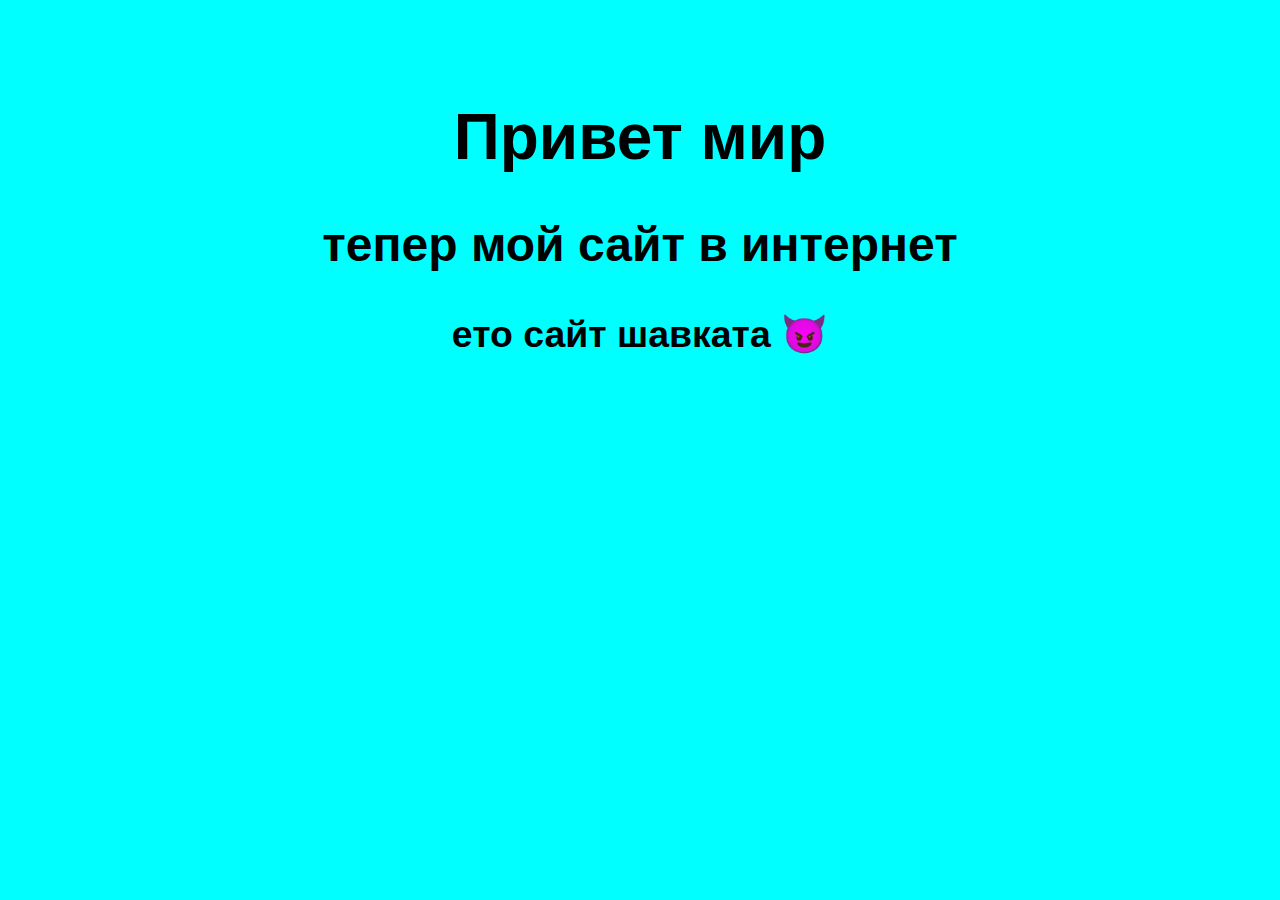
<file: githap/index.html>
<!DOCTYPE html>
<html lang="en">
<head>
    <meta charset="UTF-8">
    <meta name="viewport" content="width=device-width, initial-scale=1.0">
    <title>Document</title>
    <link rel="stylesheet" href="style.css">
</head>
<body>
    <h1>Привет мир</h1>
    <h2>тепер мой сайт в интернет</h2>
    <h3>ето сайт шавката 😈</h3>
</body>
</html>
</file>
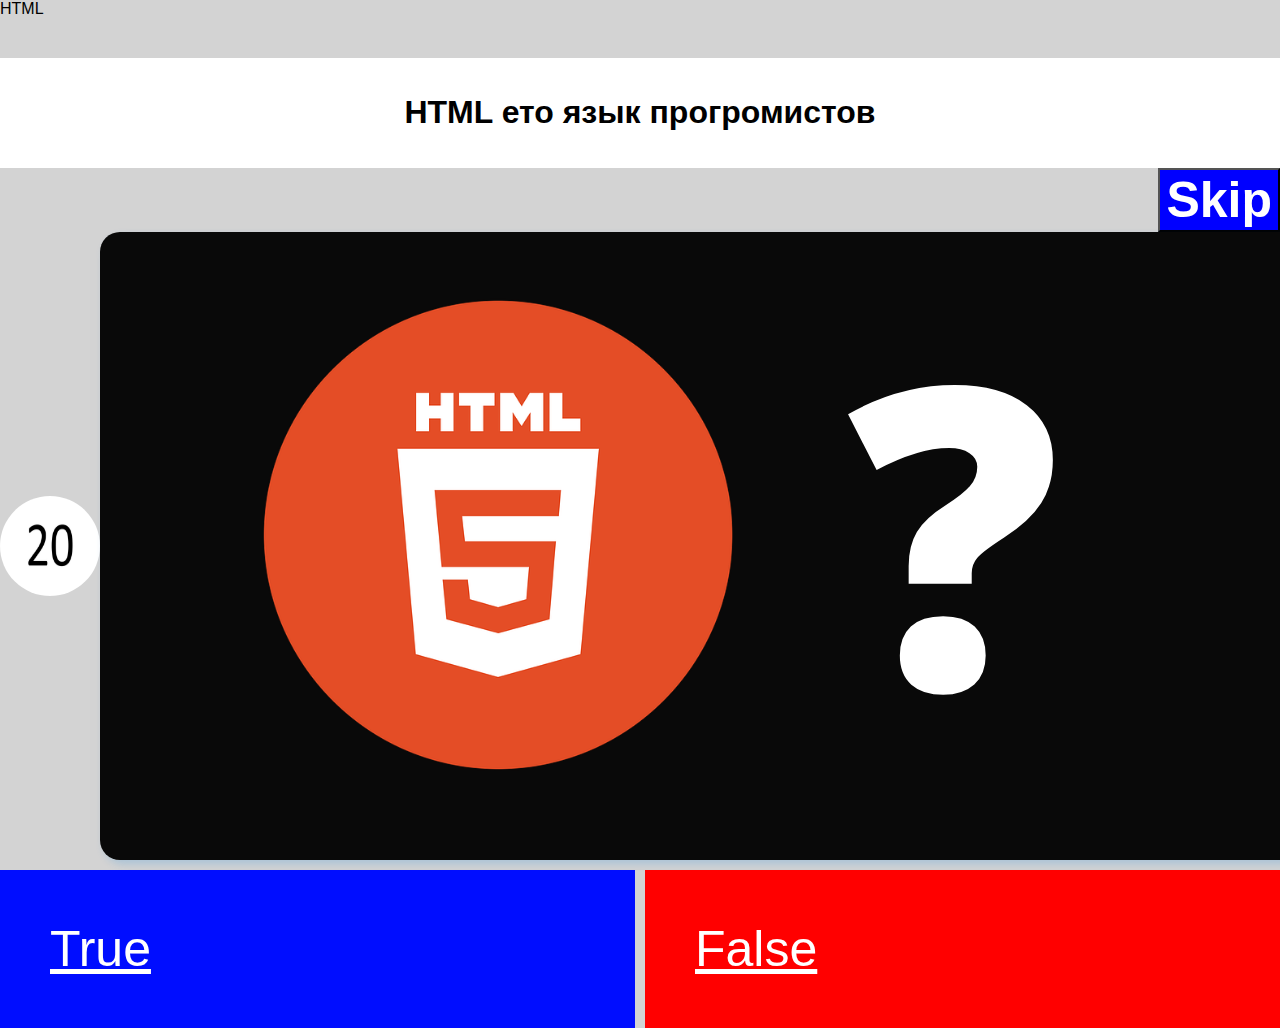
<file: kahoot/index.html>
<!DOCTYPE html>
<html lang="en">
<head>
    <meta charset="UTF-8">
    <meta name="viewport" content="width=device-width, initial-scale=1.0">
    <title>Document</title>
    <link rel="stylesheet" href="style.css">
</head>HTML 
<body>
    <div class="quiz">
        <h1>HTML ето язык прогромистов</h1>
    </div>

    <button class="skip">Skip</button>

    <div class="box">
        <img src="DOMsvP.gif" alt="" class="DOMsv gif">
        <img src="kahot.png" alt="" class="kahot">
        <b>0 <br> answers</b>
    </div>

    <div class="ansvers">
        <a href="" class="btn btn1">True</a>
        <a href="index2.html" class="btn btn2">False</a>
    </div>
</body>
</html>
</file>
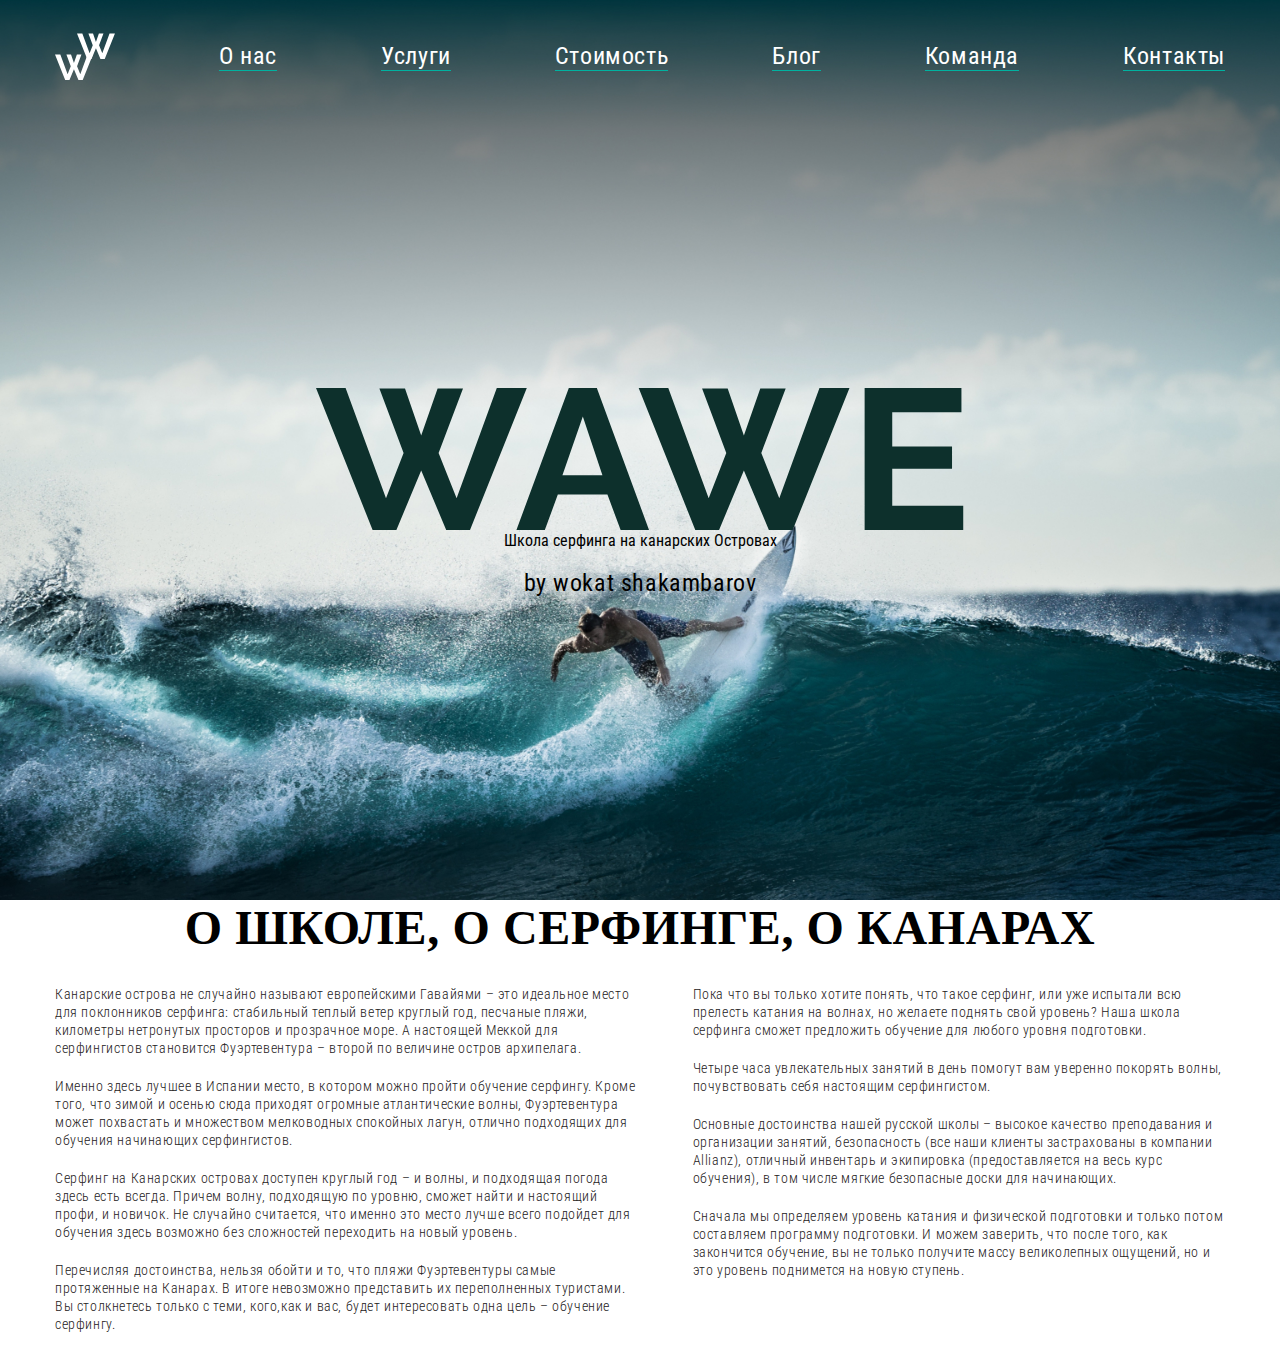
<file: wawe/index.html>
<!DOCTYPE html>
<html lang="en">
<head>
    <meta charset="UTF-8">
    <meta name="viewport" content="width=device-width, initial-scale=1.0">
    <title>Document</title>
    <link rel="preconnect" href="https://fonts.googleapis.com">
<link rel="preconnect" href="https://fonts.gstatic.com" crossorigin>
<link href="https://fonts.googleapis.com/css2?family=Roboto+Condensed:wght@400;500;700;800;900&display=swap" rel="stylesheet">
<link rel="stylesheet" href="reset.css">
<link rel="stylesheet" href="style.css">
   
</head>
<body>
    <div class="wawe">
        <header>
            <div class="container">
                <nav>
                    <img src="loko.svg" alt="" class="logo">
                    <a href="" class="link">О нас</a>
                    <a href="" class="link">Услуги</a>
                    <a href="" class="link">Стоимость</a>
                    <a href="" class="link">Блог</a>
                    <a href="" class="link">Команда</a>
                    <a href="" class="link">Контакты</a>
                </nav>
            </div>
        </header>

        <div class="container">
            <div class="title">
                <svg width="100%" max-width="600px" height="142" viewBox="0 0 648 142" fill="none" xmlns="http://www.w3.org/2000/svg">
                    <path d="M63.4 0.399999H89L105.2 47.4L121.6 0.399999H147L122.6 65L140.6 110.2L180.8 -7.62939e-06H210.8L154 142H130.2L105.2 82.4L80.4 142H56.6L0 -7.62939e-06H29.6L70 110.2L87.6 65L63.4 0.399999ZM252.828 -7.62939e-06H280.828L333.028 142H304.628L291.428 106.6H241.828L228.828 142H200.428L252.828 -7.62939e-06ZM286.428 87.2L266.828 28.6L246.428 87.2H286.428ZM386.084 0.399999H411.684L427.884 47.4L444.284 0.399999H469.684L445.284 65L463.284 110.2L503.484 -7.62939e-06H533.484L476.684 142H452.884L427.884 82.4L403.084 142H379.284L322.684 -7.62939e-06H352.284L392.684 110.2L410.284 65L386.084 0.399999ZM647.231 117.8V142H548.631V-7.62939e-06H645.431V24.2H576.231V58.4H636.031V80.8H576.231V117.8H647.231Z" fill="#0D302C"/>
                    </svg>
                    <p>Школа серфинга на канарских Островах</p>
                    <h3>by wokat shakambarov </h3>
            </div>
        </div>
    </div>

    <div class="info">
        <div class="container">
            <h2 class="big-title"> О  ШКОЛЕ, О СЕРФИНГЕ, О КАНАРАХ  </h2>

            <div class="wrap">
                <div class="box">
                    <p>Канарские острова не случайно называют европейскими Гавайями – это идеальное место для поклонников серфинга: стабильный теплый ветер круглый год, песчаные пляжи, километры нетронутых просторов и прозрачное море. А настоящей Меккой для серфингистов становится Фуэртевентура – второй по величине остров архипелага.</p>
                    <p>Именно здесь лучшее в Испании место, в котором можно пройти обучение серфингу. Кроме того, что зимой и осенью сюда приходят огромные атлантические волны, Фуэртевентура может похвастать и множеством мелководных спокойных лагун, отлично подходящих для обучения начинающих серфингистов.</p>
                    <p>Серфинг на Канарских островах доступен круглый год – и волны, и подходящая погода здесь есть всегда. Причем волну, подходящую по уровню, сможет найти и настоящий профи, и новичок. Не случайно считается, что именно это место лучше всего подойдет для обучения здесь возможно без сложностей переходить на новый уровень.</p>
                    <p>Перечисляя достоинства, нельзя обойти и то, что пляжи Фуэртевентуры самые протяженные на Канарах. В итоге невозможно представить их переполненных туристами. Вы столкнетесь только с теми, кого,как и вас, будет интересовать одна цель – обучение серфингу.</p>
                    <p></p>
                </div>

                <div class="box">
                    <p>Пока что вы только хотите понять, что такое серфинг, или уже испытали всю прелесть катания на волнах, но желаете поднять свой уровень? Наша школа серфинга сможет предложить обучение для любого уровня подготовки.                    </p>
                    <p>Четыре часа увлекательных занятий в день помогут вам уверенно покорять волны, почувствовать себя настоящим серфингистом.</p>
                    <p>Основные достоинства нашей русской школы – высокое качество преподавания и организации занятий, безопасность (все наши клиенты застрахованы в компании Allianz), отличный инвентарь и экипировка (предоставляется на весь курс обучения), в том числе мягкие безопасные доски для начинающих.</p>
                    <p>Сначала мы определяем уровень катания и физической подготовки и только потом составляем программу подготовки. И можем заверить, что после того, как закончится обучение, вы не только получите массу великолепных ощущений, но и это уровень поднимется на новую ступень.</p>
                </div>
            </div>
        </div>
    </div>


    
</body>
</html>
</file>
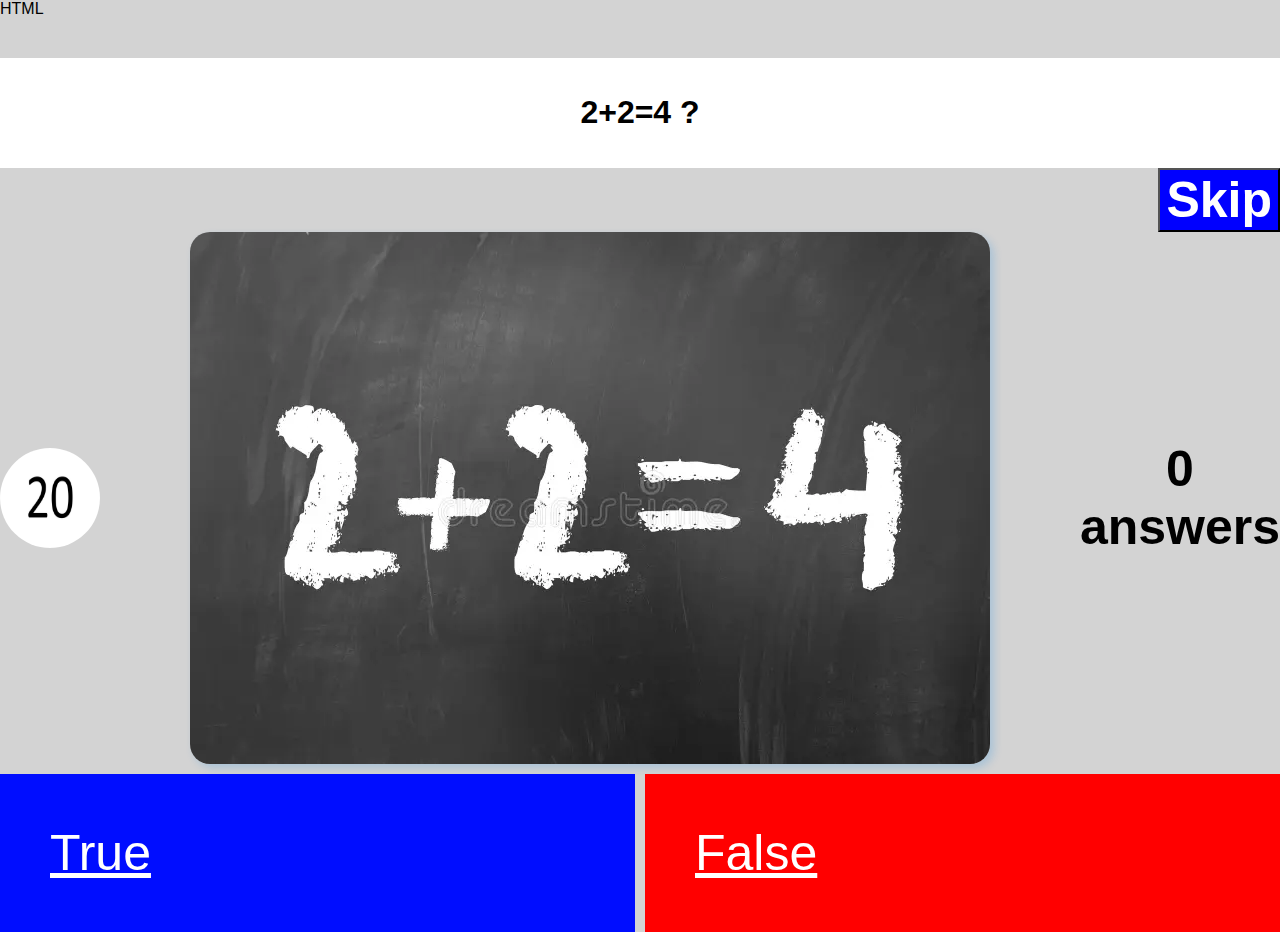
<file: kahoot/index3.html>
<!DOCTYPE html>
<html lang="en">
<head>
    <meta charset="UTF-8">
    <meta name="viewport" content="width=device-width, initial-scale=1.0">
    <title>Document</title>
    <link rel="stylesheet" href="style.css">
</head>HTML 
<body>
    <div class="quiz">
        <h1>2+2=4 ?</h1>
    </div>

    <button class="skip">Skip</button>

    <div class="box">
        <img src="DOMsvP.gif" alt="" class="DOMsv gif">
        <img src="ming.webp" alt="" class="kahot">
        <b>0 <br> answers</b>
    </div>
        
        
    <div class="ansvers">
        <a href="win.html" class="btn btn1">True</a>
        <a href="mingo.html" class="btn btn2">False</a>
    </div>
</body>
</html>
</file>
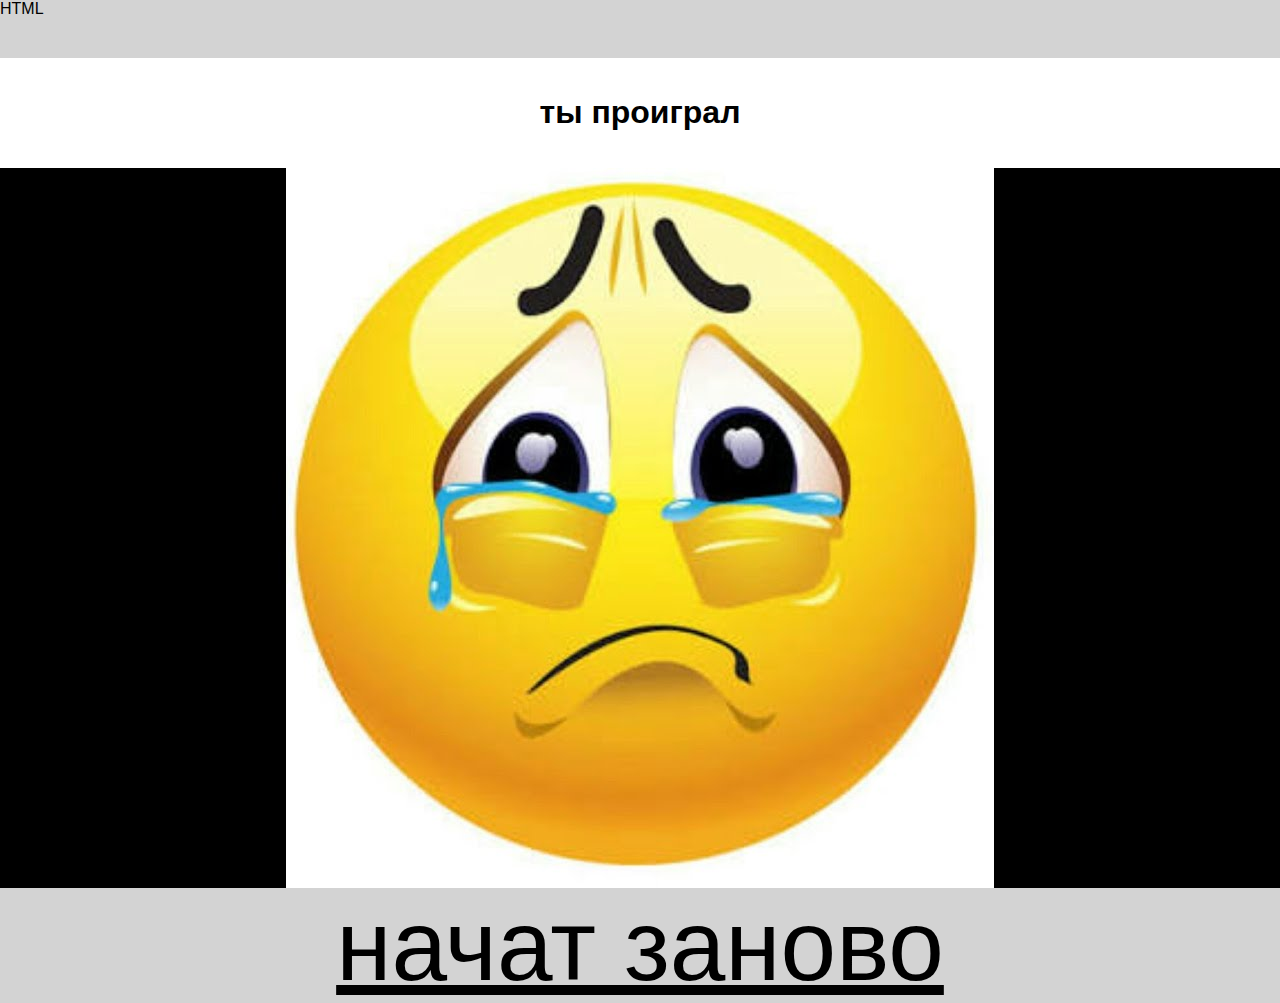
<file: kahoot/mingo.html>
<!DOCTYPE html>
<html lang="en">
<head>
    <meta charset="UTF-8">
    <meta name="viewport" content="width=device-width, initial-scale=1.0">
    <title>Document</title>
    <link rel="stylesheet" href="style.css">
</head>HTML 
<body>
    <div class="quiz">
        <h1>ты проиграл</h1>

        
    </div>
    <img class="tiy" src="./mingo.jpg" alt="">

    <a class="nou" href="index.html">начат заново</a>


</body>
</html>
</file>
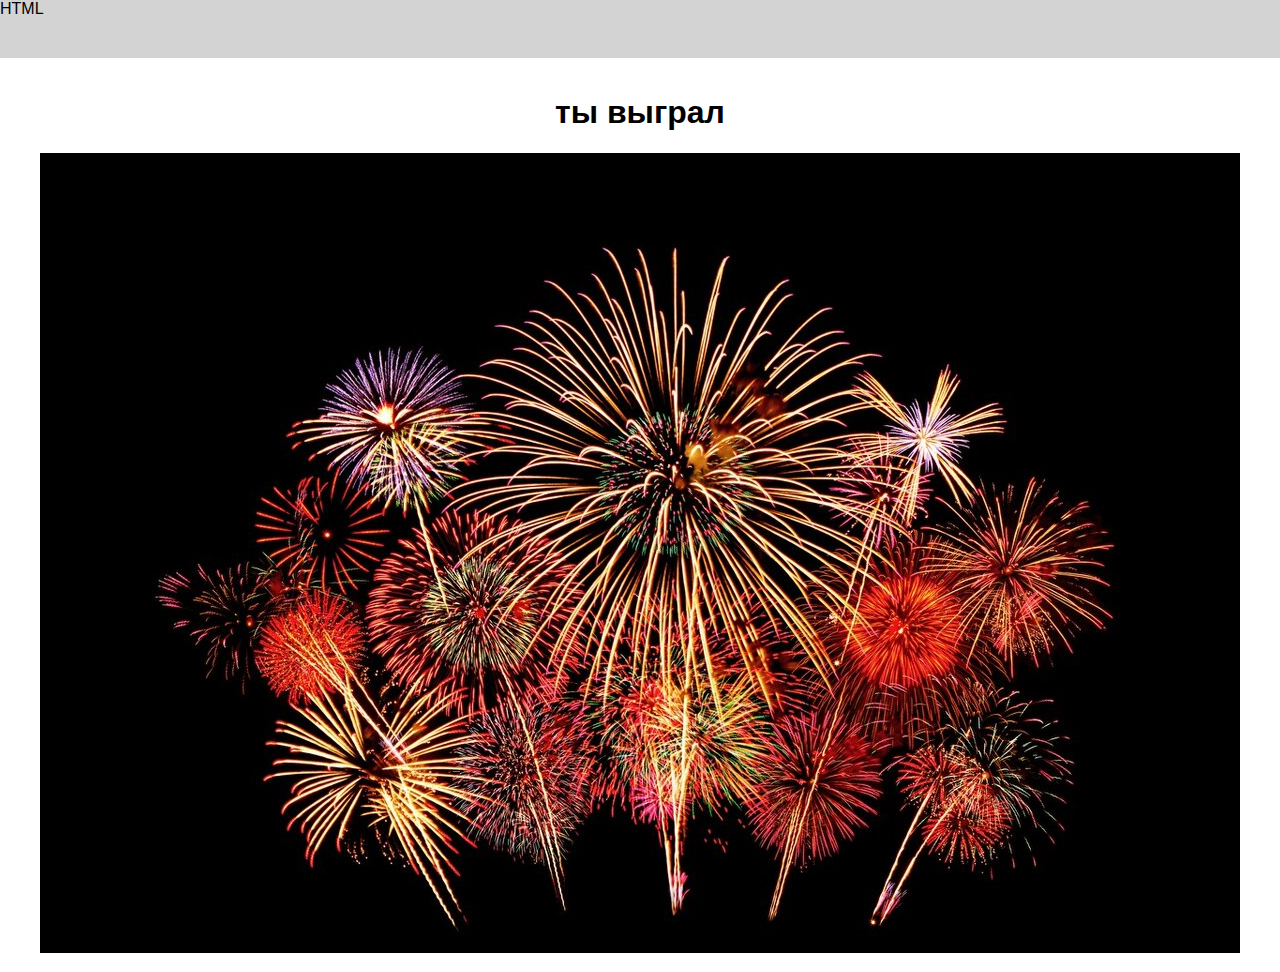
<file: kahoot/win.html>
<!DOCTYPE html>
<html lang="en">
<head>
    <meta charset="UTF-8">
    <meta name="viewport" content="width=device-width, initial-scale=1.0">
    <title>Document</title>
    <link rel="stylesheet" href="style.css">
</head>HTML 
<body>
    <div class="quiz">
        <h1>ты выграл</h1>

        <img src="./you win.jpg" alt="">
    </div>


</body>
</html>
</file>
<file: githap/style.css>
body {
    font-family: 'Franklin Gothic Medium', 'Arial Narrow', Arial, sans-serif;
    text-align: center;
    background-color: aqua;
    font-size: 200%;
}
h1 {
    margin-top: 100px;
}
</file>
<file: kahoot/style.css>
body {
    margin: 0;
    padding: 0;
     background-color: lightgray;
     font-family: 'Franklin Gothic Medium', 'Arial Narrow', Arial, sans-serif;
}
.quiz {
    background-color: white;
    padding: 15px;
    text-align: center;

    margin-top: 40px;
}
.skip {
    background-color: blue;
    color: white;
    font-size: 50px;
    display: block;
    margin-left: auto;
    font-weight: 800;
}
.box {
    display: flex;
    justify-content: space-between;
    align-items: center;
}
.DOMsv {
    border-radius: 50%;
    width: 100px;
    height: 100px;
}
.gif {
    width: 100px;
    height: 100px;
    border-radius: 50%;
}
.kahot {
    border-radius: 20px;
    -webkit-box-shadow: 4px 4px 8px 0px rgba(0, 129, 228, 0.2);
-moz-box-shadow: 4px 4px 8px 0px rgba(0, 129, 228, 0.2);
box-shadow: 4px 4px 8px 0px rgba(0, 129, 228, 0.2);
}
.ansvers {
    display: flex;
    justify-content: space-between;
    gap: 10px;
    margin-top: 10px;

}
.btn {
    background-color: rgb(0, 13, 255);
    color: white;
    font-size: 50px;

    width: 100%;
    padding: 50px;
    display: block;
    
}
b {
    font-size: 50px;
    text-align: center;
}
.btn2 {
    background-color: red;
}
.btn:hover {
    opacity: 0.7;
}
.sam {
    width:800px;
    height: 500px;
}
.nou {
    display: block;
    margin: 0 auto;
    color: rgb(0, 0, 0);
    font-size: 100px;
    text-align: center;
    
    
}
.tiy {
    display: block;
    margin: 0 auto;
}
</file>
<file: wawe/style.css>
body {
    font-family: 'Roboto Condensed', sans-serif;
}

.container {
    max-width: 1200px;
    width: 100%;

    margin: 0 auto;
    padding: 0 15px;
}

.link {
    color: #FFF;
    font-size: 24px;
    font-style: normal;
    font-weight: 400;
    line-height: normal;
    letter-spacing: 0.6px;

    border-bottom: 1px solid #00b2a0;
}

.wawe {
    background-image: url(wawe-new.jpg);
    height: 100vh;
    background-repeat: no-repeat;
    background-size: cover;
    background-position:center 0;
}


nav {
    display: flex;
    justify-content: space-between;
    align-items: center;
    padding-top: 25px;
    gap: 30px;
}


.title {
    text-align: center;
    margin: 200px auto;

}

.title h3 {
    color: #000;
    font-size: 24px;
    font-style: normal;
    font-weight: 400;
    line-height: normal;
    letter-spacing: 0.6px;

    margin-top: 20px;
}

@media (max-with: 700px) {
    
}

@media (max-with: 700px) {
    .wrap {
        flex-direction: column;
    }
}


.big-title {
    color: #000000;
    font-family: Ralevay;
    font-size: 48px;
    font-style: normal;
    font-weight: 600;
    line-height: normal;
    letter-spacing: 0.6px;
    text-align: center;
}
.box {
    /* border: 5px solid black */
}

.box p {
    margin-bottom: 20px;

    color: #242121;

font-size: 14px;
font-style: normal;
font-weight: 300;
line-height: 18px; /* 128.571% */
letter-spacing: 0.6px;
}
nav {
    display: flex;
    justify-content: space-between;
    align-items: center;
    padding-top: 25px;
    gap: 30px;
    flex-wrap: wrap;
}
.title {
    text-align: center;
    margin: 300px auto;
}
.wrap {
    display: flex;
    gap: 50px;
    margin-top: 30px;
}
</file>
